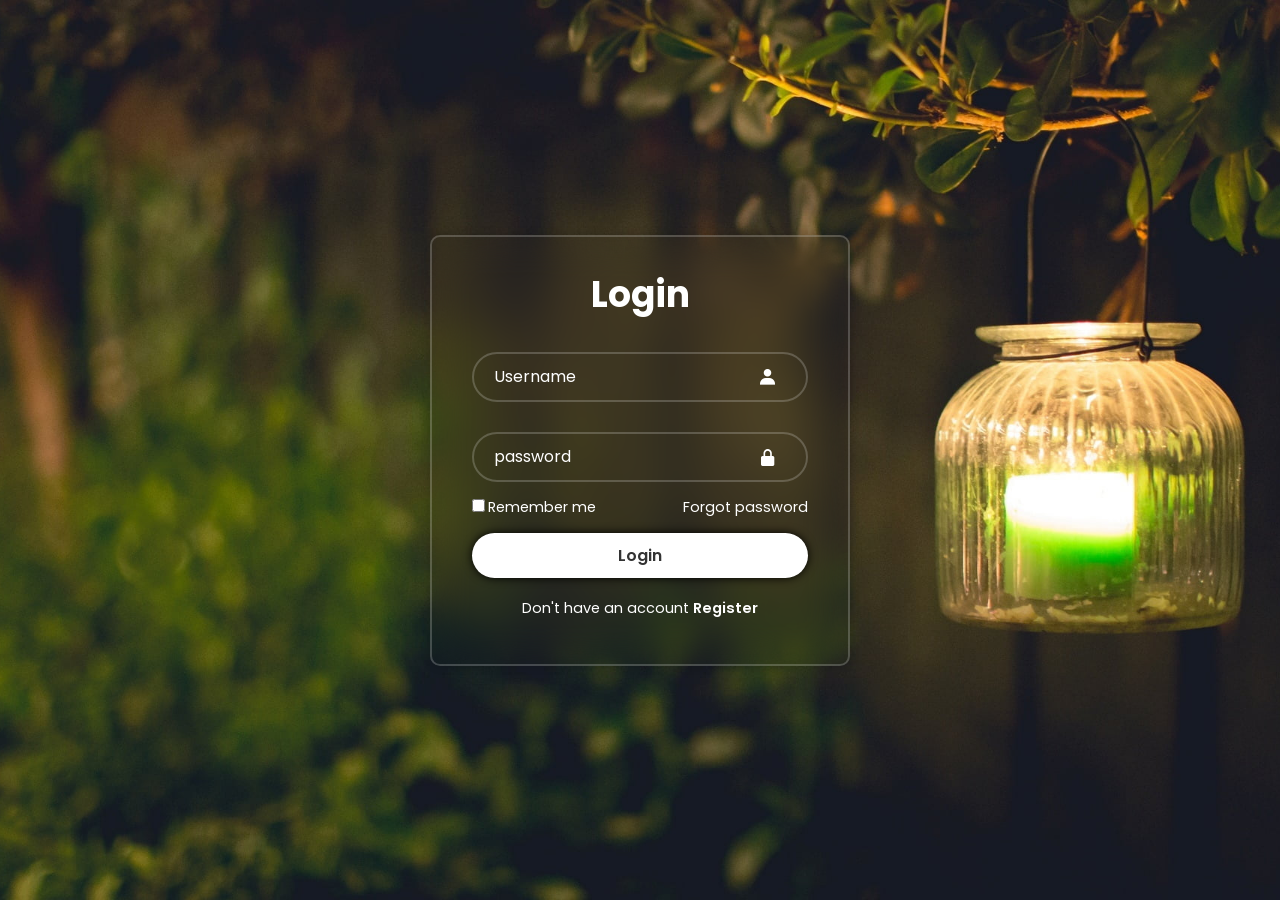
<file: index.html>
<!DOCTYPE html>
<html lang="en">
<head>
    <meta charset="UTF-8">
    <meta name="viewport" content="width=device-width, initial-scale=1.0">
    <title>Loge in form</title>
    <link rel="stylesheet" href="style.css">
    <link href='https://unpkg.com/boxicons@2.1.4/css/boxicons.min.css' rel='stylesheet'>
    <link rel="stylesheet" href="Register.html">
</head>
<body>
    <div class="first">
        <form action="">
            <h1>Login</h1>
            <div class="input-first">
                <input type="text" placeholder="Username" required>
                <i class='bx bxs-user'></i>
            </div>
            <div class="input-first">
                <input type="password" placeholder="password" required>
                <i class='bx bxs-lock-alt'></i>
            </div>
            <div class="input-secend">
                <label >
                    <input type="checkbox">Remember me
                </label>
                <a href="#">Forgot password</a>
            </div>
            <button type="submit" class="btn">Login</button>
            <div class="thard">
                <p>Don't have an account <a href="Register.html">Register</a></p>
            </div>
        </form>
    </div>
</body>
</html>
</file>
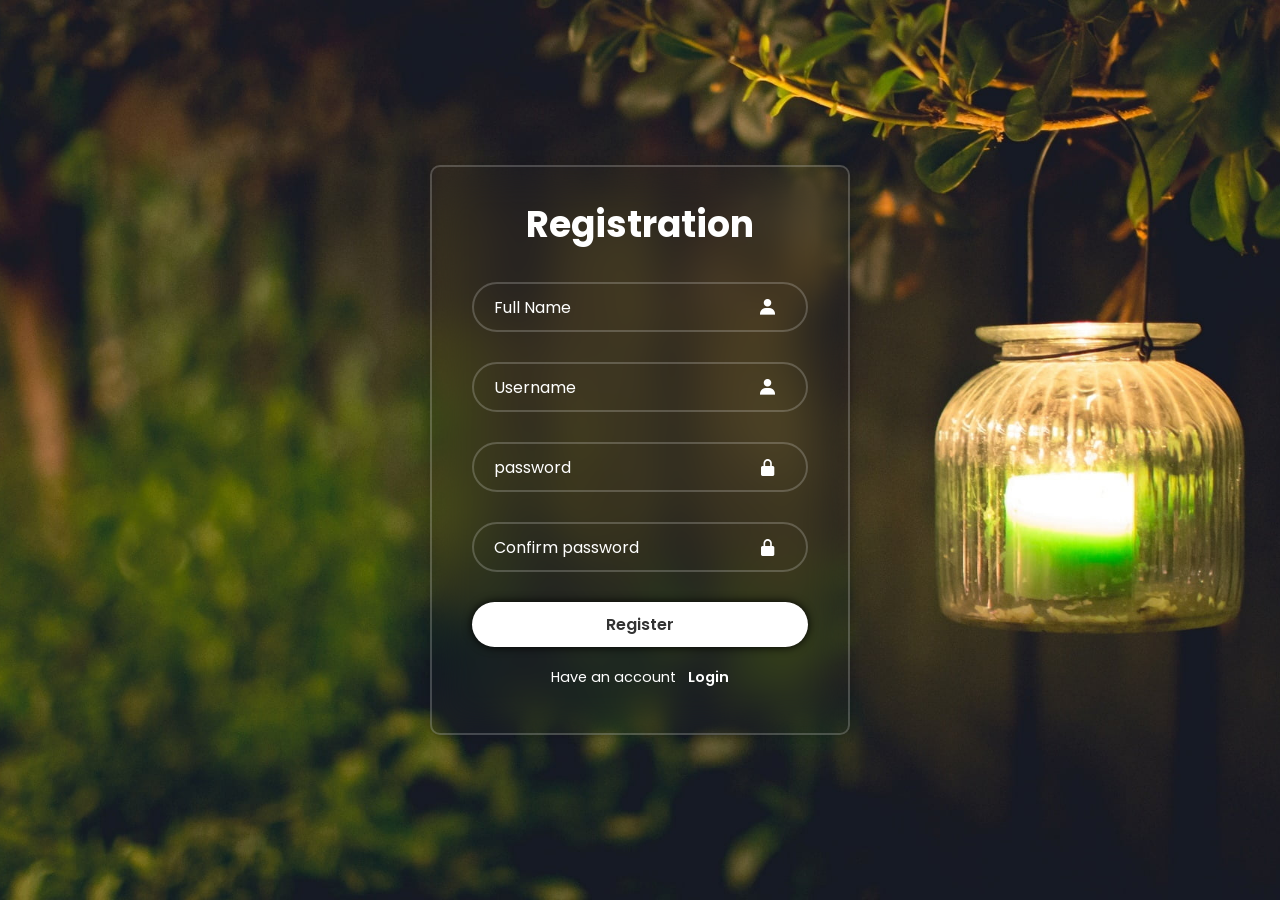
<file: Register.html>
<!DOCTYPE html>
<html lang="en">
<head>
    <meta charset="UTF-8">
    <meta name="viewport" content="width=device-width, initial-scale=1.0">
    <title>Register</title>
    <link rel="stylesheet" href="style.css">
    <link href='https://unpkg.com/boxicons@2.1.4/css/boxicons.min.css' rel='stylesheet'>
    <link rel="stylesheet" href="Loge in.html">
</head>
<body>
    <div class="first">
        <form action="">
            <h1>Registration</h1>
            <div class="input-first">
                <input type="text" placeholder="Full Name" required>
                <i class='bx bxs-user'></i>
            </div>
            <div class="input-first">
                <input type="text" placeholder="Username" required>
                <i class='bx bxs-user'></i>
            </div>
            <div class="input-first">
                <input type="password" placeholder="password" required>
                <i class='bx bxs-lock-alt'></i>
            </div>
            <div class="input-first">
                <input type="password" placeholder="Confirm password" required>
                <i class='bx bxs-lock-alt'></i>
            </div>
            <button type="submit" class="btn">Register</button>
            <div class="thard">
                <p>Have an account &nbsp; <a href="index.html">Login</a></p>
            </div>
        </form>
    </div>
</body>
</html>
</file>
<file: style.css>
@import url('https://fonts.googleapis.com/css2?family=Courgette&family=Poppins:wght@700&family=Young+Serif&display=swap');

* {
    margin: 0;
    padding: 0;
    box-sizing: border-box;
    font-family: 'Poppins', sans-serif;
}

body {
    display: flex;
    justify-content: center;
    align-items: center;
    min-height: 100vh;
    background: url(03.jpg) no-repeat;
    background-size: cover;
    background-position: center;
}
.first {
    width: 420px;
    background: transparent;
    border: 2px solid rgb(255, 255, 255, .2);
    backdrop-filter: blur(20px);
    box-shadow: 0 0 10px rgb(0, 0, 0, .2);
    color: #fff;
    border-radius: 10px;
    padding: 30px 40px;
}
.first h1 {
    font-size: 36px;
    text-align: center;
}
.first .input-first {
    position: relative;
    width: 100%;
    height: 50px;
    margin: 30px 0;
}
.input-first input {
    width: 100%;
    height: 100%;
    background: transparent;
    border: none;
    outline: none;
    border: 2px solid rgb(255, 255, 255, .2);
    border-radius: 40px;
    font-size: 16px;
    color: #fff;
    padding: 20px 45px 20px 20px;
}
.input-first input::placeholder {
    color: #fff;
}
.input-first i {
    position: absolute;
    right: 20px;
    top: 30%;
    transform: translate(-50%);
    font-size: 20px;
}
.first .input-secend {
    display: flex;
    justify-content: space-between;
    font-size: 14.5px;
    margin: -15px 0 15px;
}
.input-secend label input {
    accent-color: #fff;
    margin-right: 3px;
}
.input-secend a {
    color: #fff;
    text-decoration: none;
}
.input-secend a:hover {
    text-decoration: underline;
}
.first .btn {
    width: 100%;
    height: 45px;
    background: #fff;
    border: none;
    outline: none;
    border-radius: 40px;
    box-shadow: 0 0 10px rgb(0, 0, 0, 1);
    cursor: pointer;
    font-size: 16px;
    color: #333;
    font-weight: 600;
}
.first .thard {
    font-size: 14.5px;
    text-align: center;
    margin: 20px 0 15px;
}
.thard p a {
    color: #fff;
    text-decoration: none;
    font-weight: 600;
}
.thard p a:hover {
    text-decoration: underline;
}
</file>
